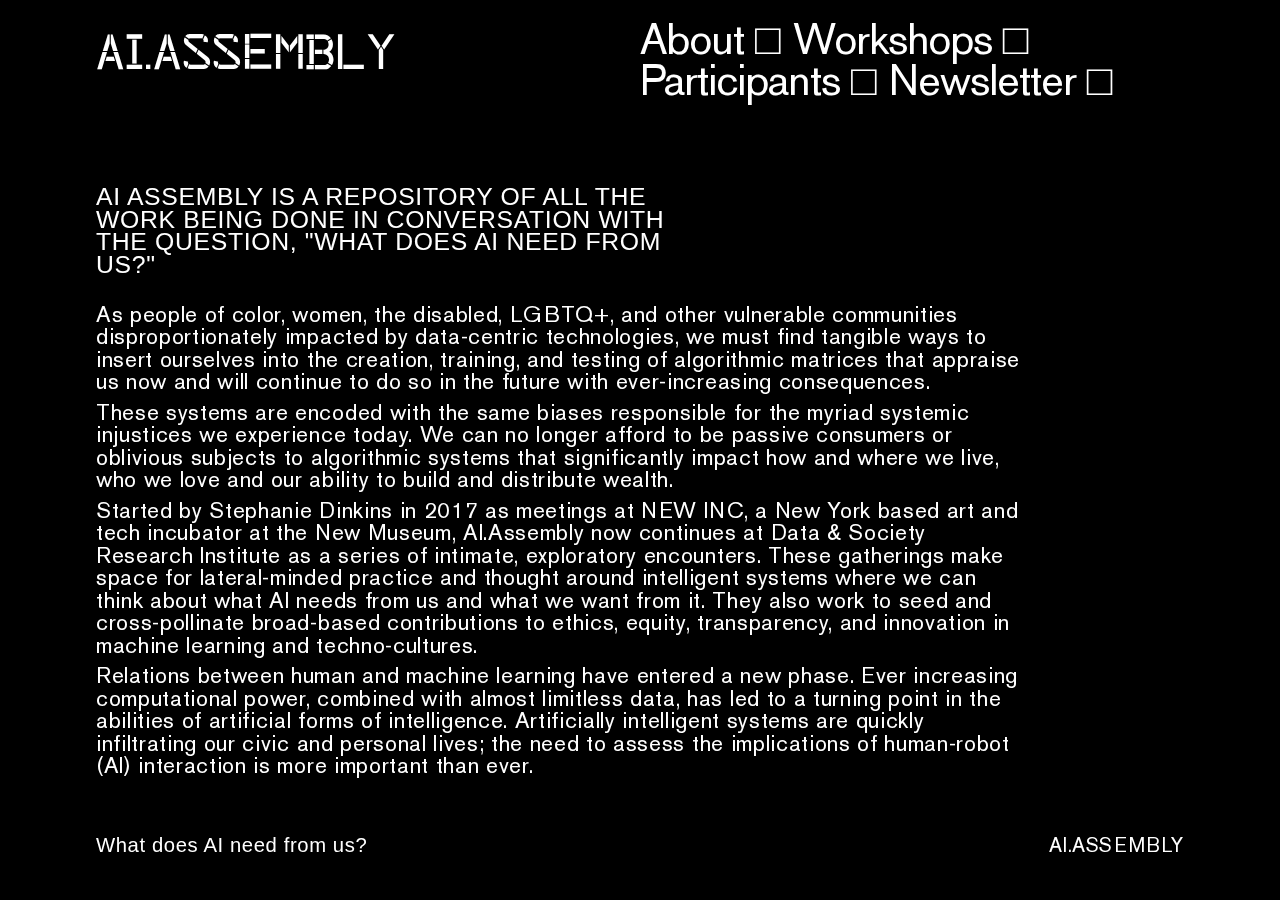
<file: about.html>
<!DOCTYPE html>
<html lang="en">

</html>

<head>
    <meta charset="utf-8" />
    <meta http-equiv="x-ua-compatible" content="ie=edge" />
    <meta name="viewport" content="width=device-width, initial-scale=1" />

    <title> AI.Assembly: About </title>

    <style>
        body {
            background: black;
            color: white;
        }

        a.nav:hover {
            color: white;
        }
    </style>

    <link rel="stylesheet" type="text/css" href="index.css">

</head>

<body>


    <div class="header">
        <h1 class="header-top logo">
            <a href="index.html"> AI.Assembly </a>
        </h1>

        <nav class="header-top">
            <ul class="nav">
                <li> <a href="about.html" class="nav">About</a> </li>
                <li> <a href="workshops.html" class="nav">Workshops</a> </li> <br>
                <li> <a href="participants.html" class="nav">Participants</a> </li>
                <li> <a href="mailto:hello@dinkins.studio?subject=Please add me to the AI.Assembly mailing list!&body=Thank you!"
                        class="nav">Newsletter</a> </li>
            </ul>
        </nav>
    </div>

    <h1 class="info"> </h1>

    <h1 class="info"> Ai Assembly is a repository of all the work being done in conversation with the question, "What
        does AI need from us?" </h1>

    <p class="info">
        As people of color, women, the disabled, LGBTQ+, and other vulnerable communities disproportionately impacted by
        data-centric technologies, we must find tangible ways to insert ourselves into the creation, training, and
        testing of algorithmic matrices that appraise us now and will continue to do so in the future with
        ever-increasing consequences.
    </p>

    <p class="info">
        These systems are encoded with the same biases responsible for the myriad systemic injustices we experience
        today. We can no longer afford to be passive consumers or oblivious subjects to algorithmic systems that
        significantly impact how and where we live, who we love and our ability to build and distribute wealth.
    </p>

    <p class="info">
        Started by Stephanie Dinkins in 2017 as meetings at NEW INC, a New York based art and tech incubator at the New
        Museum, AI.Assembly now continues at Data & Society Research Institute as a series of intimate, exploratory
        encounters. These gatherings make space for lateral-minded practice and thought around intelligent systems where
        we can think about what AI needs from us and what we want from it. They also work to seed and cross-pollinate
        broad-based contributions to ethics, equity, transparency, and innovation in machine learning and
        techno-cultures.
    </p>

    <p class="info">
        Relations between human and machine learning have entered a new phase. Ever increasing computational power,
        combined with almost limitless data, has led to a turning point in the abilities of artificial forms of
        intelligence. Artificially intelligent systems are quickly infiltrating our civic and personal lives; the need
        to assess the implications of human-robot (AI) interaction is more important than ever.
    </p>

    <footer class="bottom">
        <h2 class="bottom-provocations question"> What does AI need from us? </h2>
        <h2 class="bottom-provocations bottom-logo"> <a href="index.html"> AI.Assembly </a> </h2>
    </footer>

</body>
</file>
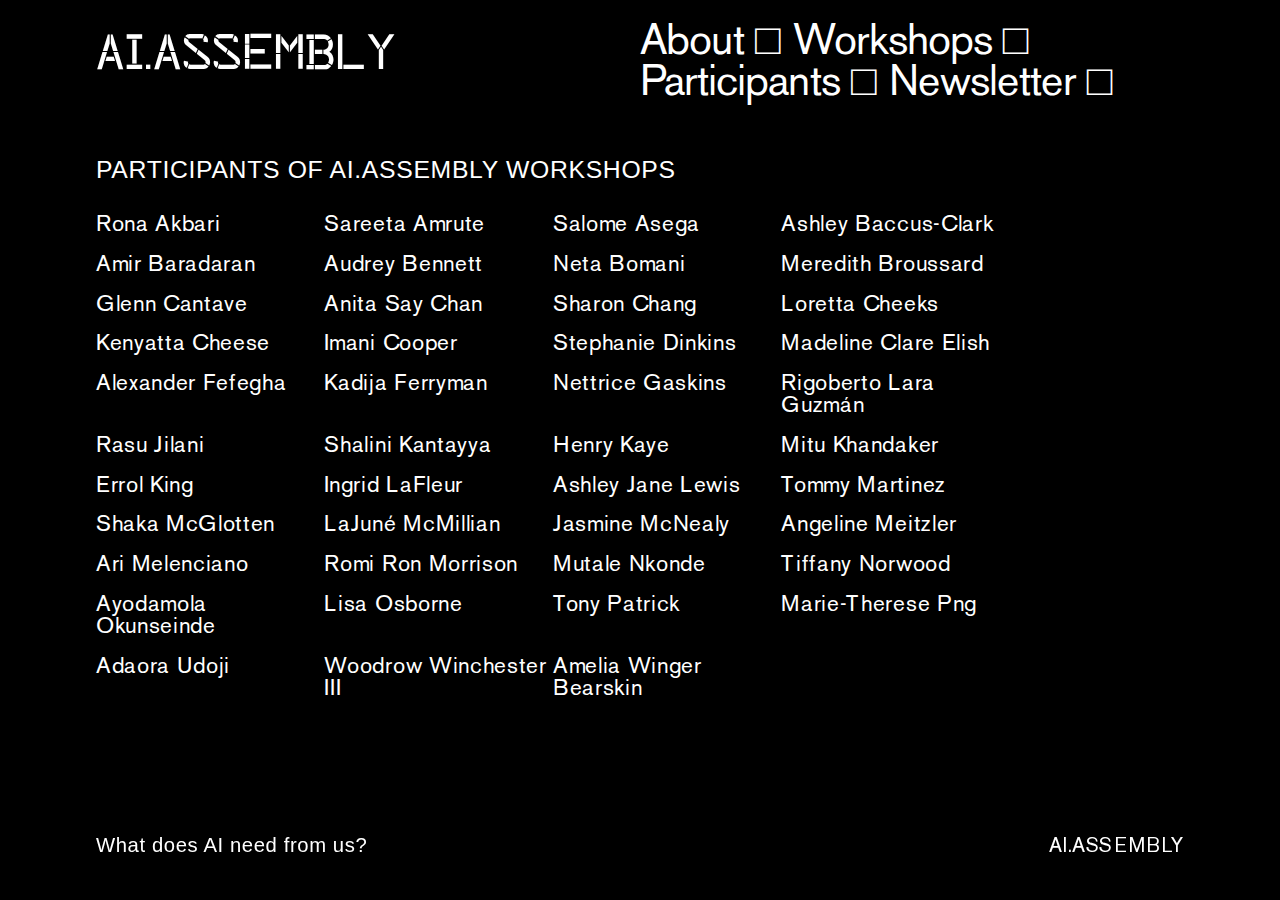
<file: participants.html>
<!DOCTYPE html>
<html lang="en">

</html>

<head>
    <meta charset="utf-8" />
    <meta http-equiv="x-ua-compatible" content="ie=edge" />
    <meta name="viewport" content="width=device-width, initial-scale=1" />

    <title> AI.Assembly: Participants </title>

    <style>
        body {
            background: black;
            color: white;
        }

        a.nav:hover {
            color: saddlebrown;
        }
    </style>

    <link rel="stylesheet" type="text/css" href="index.css">

</head>

<body>


    <div class="header">
        <h1 class="header-top logo">
            <a href="index.html"> AI.Assembly </a>
        </h1>

        <nav class="header-top">
            <ul class="nav">
                <li> <a href="about.html" class="nav">About</a> </li>
                <li> <a href="workshops.html" class="nav">Workshops</a> </li> <br>
                <li> <a href="participants.html" class="nav">Participants</a> </li>
                <li> <a href="mailto:hello@dinkins.studio?subject=Please add me to the AI.Assembly mailing list!&body=Thank you!"
                        class="nav">Newsletter</a> </li>
            </ul>
        </nav>
    </div>


    <h1 class="info"> Participants of AI.Assembly workshops </h1>

    <div class="work-table">
        <p class="table-item3 info"> <a href="https://www.ronaakbari.com/" target="_blank"> Rona Akbari </a> </p>
        <p class="table-item3 info"> <a href="https://twitter.com/sareetaamrute" target="_blank">Sareeta Amrute </a> </p>
        <p class="table-item3 info"> <a href="https://www.salome.zone/" target="_blank">Salome Asega </a> </p>
        <p class="table-item3 info"> <a href="https://www.iamabc.xyz/" target="_blank">Ashley Baccus-Clark </a> </p>
        <p class="table-item3 info"> <a href="http://amirbaradaran.com/" target="_blank">Amir Baradaran </a> </p>
        <p class="table-item3 info"> <a href="#" target="_blank">Audrey Bennett </a> </p>
        <p class="table-item3 info"> <a href="https://netabomani.com" target="_blank">Neta Bomani </a> </p>
        <p class="table-item3 info"> <a href="https://merbroussard.github.io/" target="_blank">Meredith Broussard </a> </p>
        <p class="table-item3 info"> <a href="https://www.moversandshakersnyc.com/" target="_blank">Glenn Cantave </a> </p>
        <p class="table-item3 info"> <a href="#" target="_blank">Anita Say Chan </a> </p>
        <p class="table-item3 info"> <a href="https://sharonchang.is/" target="_blank">Sharon Chang </a> </p>
        <p class="table-item3 info"> <a href="https://twitter.com/loretta_cheeks" target="_blank">Loretta Cheeks </a> </p>
        <p class="table-item3 info"> <a href="https://ea1.co/" target="_blank">Kenyatta Cheese </a> </p>
        <p class="table-item3 info"> <a href="#" target="_blank">Imani Cooper </a> </p>
        <p class="table-item3 info"> <a href="https://stephaniedinkins.com" target="_blank">Stephanie Dinkins </a> </p>
        <p class="table-item3 info"> <a href="https://twitter.com/m_c_elish" target="_blank">Madeline Clare Elish </a> </p>
        <p class="table-item3 info"> <a href="https://www.lexmakesthings.fun/" target="_blank">Alexander Fefegha </a> </p>
        <p class="table-item3 info"> <a href="https://www.kadijaferryman.com/" target="_blank">Kadija Ferryman </a> </p>
        <p class="table-item3 info"> <a href="https://www.nettricegaskins.com/" target="_blank">Nettrice Gaskins </a> </p>
        <p class="table-item3 info"> <a href="https://twitter.com/chicanocyborg" target="_blank">Rigoberto Lara Guzmán </a> </p>
        <p class="table-item3 info"> <a href="https://www.instagram.com/rasupreme" target="_blank">Rasu Jilani </a> </p>
        <p class="table-item3 info"> <a href="https://www.shalinikantayya.net/" target="_blank">Shalini Kantayya </a> </p>
        <p class="table-item3 info"> <a href="#" target="_blank">Henry Kaye </a> </p>
        <p class="table-item3 info"> <a href="http://mitu.nu/" target="_blank">Mitu Khandaker </a> </p>
        <p class="table-item3 info"> <a href="https://twitter.com/errolking" target="_blank">Errol King </a> </p>
        <p class="table-item3 info"> <a href="https://www.ingridlafleur.com/" target="_blank">Ingrid LaFleur </a> </p>
        <p class="table-item3 info"> <a href="https://ashleyjanelewis.com/" target="_blank">Ashley Jane Lewis </a> </p>
        <p class="table-item3 info"> <a href="http://www.thomasjohnmartinez.com/" target="_blank">Tommy Martinez </a> </p>
        <p class="table-item3 info"> <a href="https://twitter.com/shakaz23" target="_blank">Shaka McGlotten </a> </p>
        <p class="table-item3 info"> <a href="https://laja.me/" target="_blank">LaJuné McMillian </a> </p>
        <p class="table-item3 info"> <a href="https://jasminemcnealy.com/" target="_blank">Jasmine McNealy </a> </p>
        <p class="table-item3 info"> <a href="https://angeline-meitzler.com/" target="_blank">Angeline Meitzler </a> </p>
        <p class="table-item3 info"> <a href="http://www.ariciano.com/" target="_blank">Ari Melenciano </a> </p>
        <p class="table-item3 info"> <a href="https://elegantcollisions.com/" target="_blank">Romi Ron Morrison </a> </p>
        <p class="table-item3 info"> <a href="https://www.mutale.tech/" target="_blank">Mutale Nkonde </a> </p>
        <p class="table-item3 info"> <a href="https://tiffanynorwood.wordpress.com/" target="_blank">Tiffany Norwood </a> </p>
        <p class="table-item3 info"> <a href="http://www.ayo.io/" target="_blank">Ayodamola Okunseinde </a> </p>
        <p class="table-item3 info"> <a href="https://blackpublicmedia.org/" target="_blank">Lisa Osborne </a> </p>
        <p class="table-item3 info"> <a href="http://www.thetonypatrick.com/" target="_blank">Tony Patrick </a> </p>
        <p class="table-item3 info"> <a href="https://twitter.com/png_marie" target="_blank">Marie-Therese Png </a> </p>
        <p class="table-item3 info"> <a href="http://adaoraudoji.com/" target="_blank">Adaora Udoji </a> </p>
        <p class="table-item3 info"> <a href="https://twitter.com/woodtres" target="_blank">Woodrow Winchester III </a> </p>
        <p class="table-item3 info"> <a href="https://twitter.com/ameliawb" target="_blank">Amelia Winger Bearskin </a> </p>
    </div>

    <footer class="bottom gradient">
        <h2 class="bottom-provocations question"> What does AI need from us? </h2>
        <h2 class="bottom-provocations bottom-logo"> <a href="index.html"> AI.Assembly </a> </h2>
    </footer>

</body>
</file>
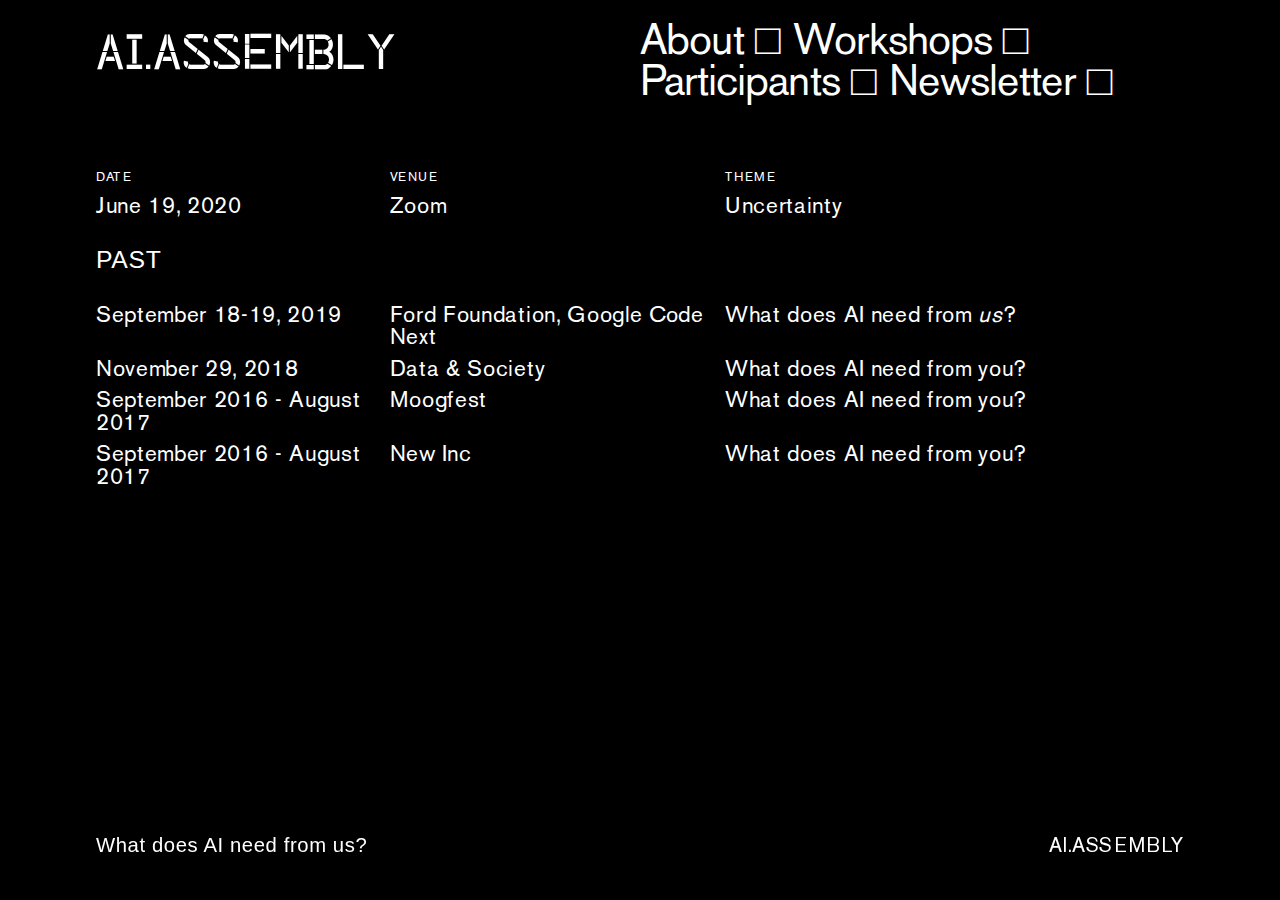
<file: workshops.html>
<!DOCTYPE html>
<html lang="en">

</html>

<head>
    <meta charset="utf-8" />
    <meta http-equiv="x-ua-compatible" content="ie=edge" />
    <meta name="viewport" content="width=device-width, initial-scale=1" />

    <title> AI.Assembly: Workshops </title>

    <style>
        body {
            background: black;
            color: white;
        }

        a.nav:hover {
            color: saddlebrown;
        }
    </style>

    <link rel="stylesheet" type="text/css" href="index.css">
</head>

<body>

    <div class="header">
        <h1 class="header-top logo">
            <a href="index.html"> AI.Assembly </a>
        </h1>

        <nav class="header-top">
            <ul class="nav">
                <li> <a href="about.html" class="nav">About</a> </li>
                <li> <a href="workshops.html" class="nav">Workshops</a> </li> <br>
                <li> <a href="participants.html" class="nav">Participants</a> </li>
                <li> <a href="mailto:hello@dinkins.studio?subject=Please add me to the AI.Assembly mailing list!&body=Thank you!"
                        class="nav">Newsletter</a> </li>
            </ul>
        </nav>
    </div>

    <div class="work-table labels">
        <h2 class="table-item2 small"> Date </h2>
        <h2 class="table-item2 med2"> Venue </h2>
        <h2 class="table-item2 big"> Theme </h2>
    </div>

    <div class="work-table2">
        <!-- row -->
        <p class="table-item2 small"> June 19, 2020 </p>
        <p class="table-item2 med2"> Zoom </p>
        <p class="table-item2 big"> Uncertainty </p>
    </div>


    <h1 class="info"> Past </h1>

    <div class="work-table">
        <!-- row -->
        <p class="table-item2 small"> September 18-19, 2019 </p>
        <p class="table-item2 med2"> Ford Foundation, Google Code Next </p>
        <p class="table-item2 big"> What does AI need from <em>us</em>? </p>

        <!-- row -->
        <p class="table-item2 small"> November 29, 2018 </p>
        <p class="table-item2 med2"> Data & Society </p>
        <p class="table-item2 big"> What does AI need from you? </p>

        <!-- row -->
        <p class="table-item2 small"> September 2016 - August 2017 </p>
        <p class="table-item2 med2"> Moogfest </p>
        <p class="table-item2 big"> What does AI need from you? </p>

        <!-- row -->
        <p class="table-item2 small"> September 2016 - August 2017 </p>
        <p class="table-item2 med2"> New Inc </p>
        <p class="table-item2 big"> What does AI need from you? </p>
    </div>

    <footer class="bottom gradient">
        <h2 class="bottom-provocations question"> What does AI need from us? </h2>
        <h2 class="bottom-provocations bottom-logo"> <a href="index.html"> AI.Assembly </a> </h2>
    </footer>

</body>
</file>
<file: index.css>
@font-face {
    font-family: "babe";
    src: url("assets/font/BABE.woff");
    font-weight: normal;
    font-style: normal;
}

@font-face {
    font-family: "lincoln";
    src: url("assets/font/LincolnMITRE-LMStencil.otf") format("opentype");
    font-weight: normal;
    font-style: normal;
}

*, ::after, ::before {
    padding: 0;
    margin: 0;
    box-sizing: border-box;
    -webkit-font-smoothing: antialiased;
    -moz-osx-font-smoothing: grayscale;
}

html {
    font-size: 56.25%;
}

body {
    margin: 0 auto;
    width: 85%;
    height: 98vh;
    display: flex;
    flex-direction: column;
    font-family: babe, Arial, Helvetica, sans-serif;
    font-size: 2.5rem;
    font-weight: normal;
    letter-spacing: 0.03em;
    line-height: 2.5rem;
    display: flex;
    flex-direction: column;
}

.header {
    display: flex;
}

.header-top {
    width: 50vw;
    margin-top: 2%;
    margin-bottom: 5%;
}

h1.logo {
    padding-top: 1.5%;
    font-family: lincoln, Helvetica, sans-serif;
    font-size: 5.5rem;
    text-transform: uppercase;
    font-weight: normal;
}

h1.info {
    font-family: Helvetica, sans-serif;
    font-size: 2.75rem;
    line-height: 2.5rem;
    font-weight: normal;
    text-transform: uppercase;
    margin-bottom: 2.5%;
    width: 55%;
}

p.info {
    font-family: babe, Helvetica, sans-serif;
    font-weight: normal;
    line-height: 2.5rem;
    width: 85%;
    margin-bottom: 0.75%;
}

h2 {
    font-family: babe, Helvetica, sans-serif;
    letter-spacing: 0.03em;
    font-style: normal;
    font-weight: normal;
}

h2.bottom-logo {
    font-size: 2.25rem;
    text-transform: uppercase;
}

h2.question {
    font-family: Helvetica, sans-serif;
    font-weight: normal;
    font-size: 2.25rem;
}

h2.question:hover {
    font-style: italic;
    transition: 2s;
}

h2.table-item {
    text-transform: lowercase;
    font-variant: small-caps;
    font-size: 2rem;
}

h2.table-item2 {
    text-transform: lowercase;
    font-variant: small-caps;
    font-size: 2rem;
}

.work-table {
    display: flex;
    flex-wrap: wrap;
    position: relative;
}

.work-table2 {
    display: flex;
    flex-wrap: wrap;
    margin-bottom: 2.5%;
}

.table-item {
    flex: 0 0 27%;
    padding-top: 0.75rem;
    padding-bottom: 0.75rem;
    align-content: flex-start;
    width: 100%;
}

p.table-item {
    padding-top: 0.75rem;
    margin-top: 0.75rem;
    margin-bottom: 0.75rem;
}

p.table-item:last-of-type {
    margin-bottom: 20rem;
}

.table-item2 {
    flex: 0 0 27%;
    padding-top: 0.5rem;
    padding-bottom: 0.5rem;
    align-content: flex-start;
    width: 100%;
}

.table-item3 {
    flex: 0 0 21%;
    padding-top: 0.5rem;
    padding-bottom: 0.5rem;
    align-content: flex-start;
    justify-content: space-between;
    width: 100%;
}

p.table-item {
    height: auto;
    vertical-align: text-top;
    border-top: 1px solid white;
}

p.table-item3 {
    width: 100%;
    height: auto;
    vertical-align: text-top;
}

.small {
    flex-grow: 0;
}

.med, .med2 {
    flex-grow: 1;
}

.big {
    flex-grow: 4;
}

.nav {
    font-family: babe, Helvetica, sans-serif;
    font-size: 85%;
    line-height: 3.5rem;
}

a.nav, a:active.nav, a:visited.nav, a:visited {
    color: white;
}


a.nav::after {
    content: " \25A1";
}

a.nav:active::after, a.nav:hover::after {
    content: " \25A0";
}

a:link, a:active {
    color: white;
    cursor: help;
    text-decoration: none;
}

a:hover {
    color: saddlebrown;
}

.hide-n-seek a {
    position: relative;
    display: inline-block;
}

.hide-n-seek a span {
    position: absolute;
    display: none;
    z-index: 10000;
}

.hide-n-seek a:hover span {
    display: block;
}

.hide-n-seek img {
    z-index: 10000;
    position: fixed;
    bottom: 30%;
    left: 3%;
    max-height: 45%;
    max-width: 50%;
    border: 1px solid white;
    padding: 0.5%;
}

.filter {
    /* mix-blend-mode: overlay; */
    -webkit-filter: grayscale(100%);
    filter: grayscale(100%);
}

.bottom {
    display: flex;
    align-items: flex-start;
    padding-top: 5%;
    justify-content: space-between;
    height: 130px;
}

footer {
    position: fixed;
    bottom: 0%;
    width: inherit;
    z-index: -1;
}

.gradient {
    background: transparent url('assets/gradient.png') repeat-x center center;
    position: fixed;
    z-index: 5000;
}

ul.nav li {
    display: inline;
    font-size: 50px;
    letter-spacing: -1px;
}

canvas {
    display: none;
}
  

/* #assembly-headshots {
    display: none;
} */

@media only screen and (max-width:800px) {
    body {
        font-size: 2rem;
        font-weight: normal;
        letter-spacing: 0.03em;
        line-height: 2.25rem;
    }

    .header {
        display: flex;
        flex-direction: column;
    }

    .nav {
        display: none;
        font-size: 60%;
        line-height: 1.5rem;
        margin-bottom: 5px;
    }

    a.nav::after {
        content: "";
    }
    a.nav:active::after, a.nav:hover::after {
        content: "";
    }
    .med {
        display: none;
        visibility: hidden;
    }

    .labels {
        margin-top: 5%;
    }

    .table-item {
        flex: 0 0 50%;
        flex-wrap: wrap;
    }
    .table-item2 {
        flex: 0 0 30%;
    }
    .table-item3 {
        flex: 0 0 100%;
    }
    h1.info {
        font-size: 2rem;
        line-height: 2rem;
        width: 100%;
    }
    p.info {
        line-height: 2rem;
    }
    h2.question {
        font-size: 2rem;
    }
    h2.bottom-logo {
        display: none;
    }
    .gradient {
        height: 70px;
    }
}
</file>
